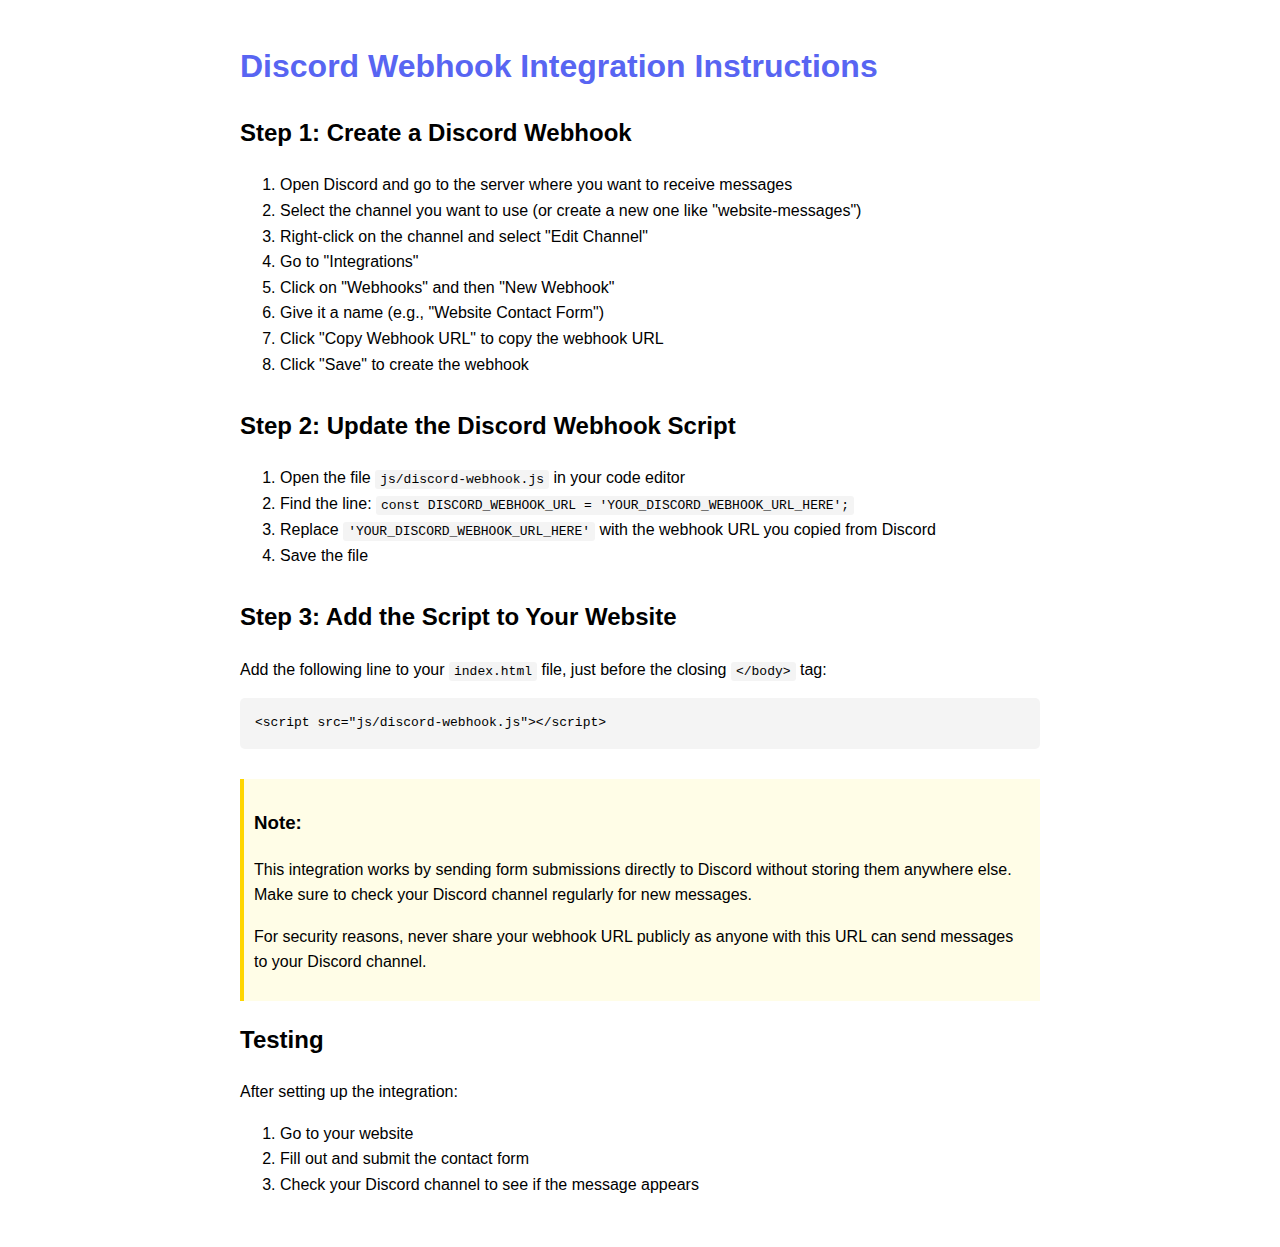
<file: discord-integration.html>
<!DOCTYPE html>
<html lang="en">
<head>
    <meta charset="UTF-8">
    <meta name="viewport" content="width=device-width, initial-scale=1.0">
    <title>Discord Integration Instructions</title>
    <style>
        body {
            font-family: Arial, sans-serif;
            line-height: 1.6;
            max-width: 800px;
            margin: 0 auto;
            padding: 20px;
        }
        h1 {
            color: #5865F2;
        }
        code {
            background-color: #f4f4f4;
            padding: 2px 5px;
            border-radius: 3px;
        }
        pre {
            background-color: #f4f4f4;
            padding: 15px;
            border-radius: 5px;
            overflow-x: auto;
        }
        .step {
            margin-bottom: 30px;
        }
        .note {
            background-color: #fffde7;
            padding: 10px;
            border-left: 4px solid #ffd600;
            margin: 15px 0;
        }
    </style>
</head>
<body>
    <h1>Discord Webhook Integration Instructions</h1>
    
    <div class="step">
        <h2>Step 1: Create a Discord Webhook</h2>
        <ol>
            <li>Open Discord and go to the server where you want to receive messages</li>
            <li>Select the channel you want to use (or create a new one like "website-messages")</li>
            <li>Right-click on the channel and select "Edit Channel"</li>
            <li>Go to "Integrations"</li>
            <li>Click on "Webhooks" and then "New Webhook"</li>
            <li>Give it a name (e.g., "Website Contact Form")</li>
            <li>Click "Copy Webhook URL" to copy the webhook URL</li>
            <li>Click "Save" to create the webhook</li>
        </ol>
    </div>
    
    <div class="step">
        <h2>Step 2: Update the Discord Webhook Script</h2>
        <ol>
            <li>Open the file <code>js/discord-webhook.js</code> in your code editor</li>
            <li>Find the line: <code>const DISCORD_WEBHOOK_URL = 'YOUR_DISCORD_WEBHOOK_URL_HERE';</code></li>
            <li>Replace <code>'YOUR_DISCORD_WEBHOOK_URL_HERE'</code> with the webhook URL you copied from Discord</li>
            <li>Save the file</li>
        </ol>
    </div>
    
    <div class="step">
        <h2>Step 3: Add the Script to Your Website</h2>
        <p>Add the following line to your <code>index.html</code> file, just before the closing <code>&lt;/body&gt;</code> tag:</p>
        <pre>&lt;script src="js/discord-webhook.js"&gt;&lt;/script&gt;</pre>
    </div>
    
    <div class="note">
        <h3>Note:</h3>
        <p>This integration works by sending form submissions directly to Discord without storing them anywhere else. Make sure to check your Discord channel regularly for new messages.</p>
        <p>For security reasons, never share your webhook URL publicly as anyone with this URL can send messages to your Discord channel.</p>
    </div>
    
    <div class="step">
        <h2>Testing</h2>
        <p>After setting up the integration:</p>
        <ol>
            <li>Go to your website</li>
            <li>Fill out and submit the contact form</li>
            <li>Check your Discord channel to see if the message appears</li>
        </ol>
    </div>
</body>
</html>
</file>
